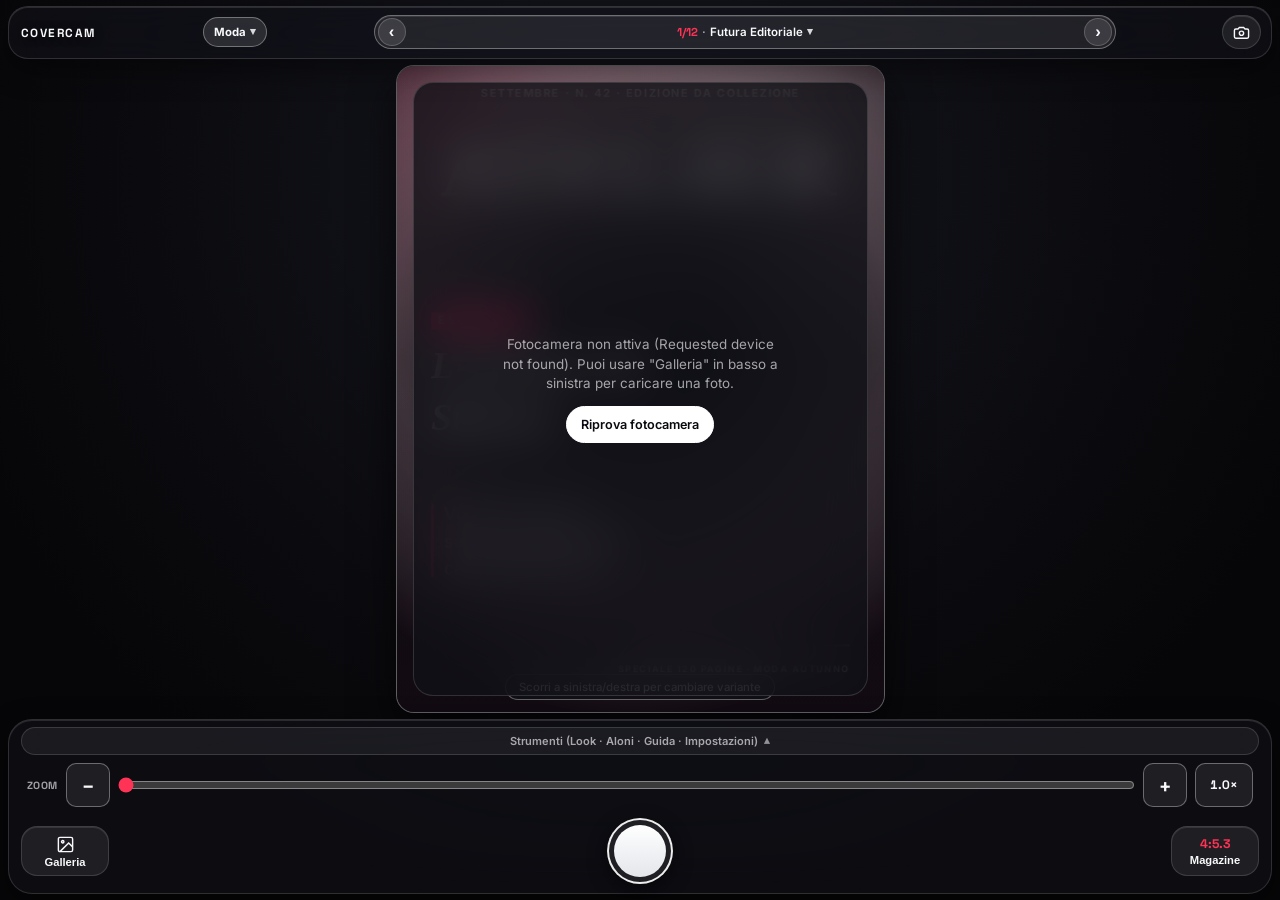
<file: index.html>
<!DOCTYPE html>
<html lang="it">
<head>
  <meta charset="UTF-8">
  <meta name="viewport" content="width=device-width, initial-scale=1.0, maximum-scale=1.0, user-scalable=no, viewport-fit=cover">
  <meta name="theme-color" content="#070709">
  <meta name="apple-mobile-web-app-capable" content="yes">
  <meta name="apple-mobile-web-app-status-bar-style" content="black-translucent">
  <title>CoverCam — Fotocamera Editoriale</title>
  <link rel="manifest" href="./manifest.json">
  <link rel="icon" type="image/svg+xml" href="./icons/icon.svg">
  <link rel="apple-touch-icon" href="./icons/icon-192.png">
  <link rel="preconnect" href="https://fonts.googleapis.com">
  <link rel="preconnect" href="https://fonts.gstatic.com" crossorigin>
  <link href="https://fonts.googleapis.com/css2?family=Anton&family=Archivo+Black&family=Barlow+Condensed:ital,wght@0,600;0,700;0,800;1,700&family=Bebas+Neue&family=Bodoni+Moda:ital,opsz,wght@0,6..96,700;0,6..96,900;1,6..96,700&family=Cinzel:wght@700;800&family=Cormorant+Garamond:ital,wght@0,400;0,600;0,700;1,400;1,600;1,700&family=DM+Sans:ital,wght@0,400;0,500;0,700;1,400&family=Inter:wght@400;500;600;700;800&family=Jost:ital,wght@0,400;0,500;0,600;0,700;0,800;0,900;1,500;1,700&family=Lato:ital,wght@0,400;0,700;0,900;1,400;1,700&family=League+Spartan:wght@600;700;800;900&family=Montserrat:wght@400;500;600;700;800;900&family=Newsreader:ital,opsz,wght@0,6..72,400;0,6..72,600;0,6..72,800;1,6..72,400;1,6..72,800&family=Oswald:wght@500;600;700&family=Playfair+Display:ital,wght@0,400;0,700;0,900;1,400;1,700;1,900&family=Plus+Jakarta+Sans:wght@500;600;700;800&family=Space+Grotesk:wght@500;600;700&family=Syne:wght@700;800&family=Work+Sans:wght@400;500;600;700;800&display=swap" rel="stylesheet">
  <link rel="stylesheet" href="./styles.css?v=32">
</head>
<body>
  <div class="app-shell">
    <header class="top-bar">
      <div class="top-row">
        <button type="button" id="appTitleBtn" class="brand-title" title="Tieni premuto per il pannello log">
          COVERCAM
        </button>

        <button type="button" id="btnToggleGenresBar" class="genre-collapse-pill" aria-expanded="false" aria-controls="genreTabs" title="Espandi/chiudi categorie rivista">
          <span id="currentGenrePillText">Moda</span>
          <span class="chevron-icon" id="genreChevron">▾</span>
        </button>

        <div class="preset-pill" id="presetBadge" aria-live="polite">
          <button type="button" id="btnPrevVariant" class="pill-step-btn" aria-label="Variante precedente">‹</button>
          <button type="button" id="btnToggleVariantList" class="preset-center-btn" aria-expanded="false" aria-controls="variantPickerRow" title="Tocca per scegliere direttamente una delle varianti">
            <span id="presetIndexLabel">1/12</span>
            <span class="dot-sep">·</span>
            <span id="presetNameLabel">Classico Centrale</span>
            <span class="chevron-icon" id="variantChevron">▾</span>
          </button>
          <button type="button" id="btnNextVariant" class="pill-step-btn" aria-label="Variante successiva">›</button>
        </div>

        <div class="top-actions">
          <button type="button" id="btnInstallPwa" class="icon-btn hidden" aria-label="Installa app sul telefono" title="Installa app">
            <span>Installa</span>
          </button>
          <button type="button" id="btnExitPhoto" class="icon-btn hidden" aria-label="Torna alla fotocamera live" title="Torna alla fotocamera">
            <svg viewBox="0 0 24 24" width="16" height="16" fill="none" stroke="currentColor" stroke-width="2">
              <path d="M15 18l-6-6 6-6"/>
            </svg>
            <span>Live</span>
          </button>
          <button type="button" id="btnFlipCamera" class="icon-btn" aria-label="Cambia fotocamera" title="Cambia fotocamera">
            <svg viewBox="0 0 24 24" width="17" height="17" fill="none" stroke="currentColor" stroke-width="2">
              <path d="M20 7h-3l-2-2H9L7 7H4a2 2 0 0 0-2 2v9a2 2 0 0 0 2 2h16a2 2 0 0 0 2-2V9a2 2 0 0 0-2-2Z"/>
              <path d="M15 13a3 3 0 1 1-6 0 3 3 0 0 1 6 0Z"/>
            </svg>
          </button>
        </div>
      </div>

      <nav class="genre-tabs hidden" id="genreTabs" aria-label="Generi copertina"></nav>
      <div class="variant-picker-row hidden" id="variantPickerRow" role="listbox" aria-label="Seleziona variante del genere corrente"></div>
    </header>

    <main class="viewport-area" id="viewportArea">
      <div class="stage-frame" id="stageFrame">
        <video id="cameraVideo" playsinline autoplay muted></video>
        <img id="importedPhoto" class="hidden" alt="Foto importata dalla galleria">
        <canvas id="overlayCanvas"></canvas>
        <canvas id="shutterFreezeCanvas" class="shutter-freeze hidden" aria-hidden="true"></canvas>
        <div id="shutterFlash" class="shutter-flash" aria-hidden="true"></div>
        <div id="captureFeedback" class="capture-feedback hidden" role="status" aria-live="polite" aria-atomic="true">
          <span class="capture-feedback-mark" aria-hidden="true">✓</span>
          <span class="capture-feedback-copy">
            <strong id="captureFeedbackTitle">Foto acquisita</strong>
            <span id="captureFeedbackDetail">Preparo i file...</span>
          </span>
          <span class="capture-feedback-spinner" aria-hidden="true"></span>
        </div>

        <div class="swipe-hint" id="swipeHint">Scorri a sinistra/destra per cambiare variante</div>
        <div class="light-floating-hud hidden" id="lightFloatingHud" role="region" aria-label="Controlli aloni di luce">
          <div class="hud-top-row">
            <span class="hud-title">Aloni (tocca o trascina sulla foto)</span>
            <button type="button" id="btnAddCenterHalo" class="chip-btn">+ Alone</button>
            <button type="button" id="btnClearLightsHud" class="chip-btn">Reset</button>
            <button type="button" id="btnCloseLightHud" class="icon-btn" aria-label="Chiudi HUD aloni">✕</button>
          </div>
          <div class="hud-sliders-row">
            <label class="hud-slider-label">
              <span>Intensità <b id="haloIntensityValue">48%</b></span>
              <input type="range" id="haloIntensitySlider" min="10" max="100" value="48" step="2">
            </label>
            <label class="hud-slider-label">
              <span>Raggio <b id="haloRadiusValue">34%</b></span>
              <input type="range" id="haloRadiusSlider" min="15" max="65" value="34" step="1">
            </label>
          </div>
          <label class="halo-color-control" for="haloColorInput">
            <span>Colore alone</span>
            <input type="color" id="haloColorInput" value="#f2c18d" aria-label="Scegli colore alone selezionato">
            <code id="haloColorValue">#F2C18D</code>
          </label>
        </div>
        <div class="camera-error hidden" id="cameraErrorBox">
          <p id="cameraErrorText">Accesso alla fotocamera non disponibile. Puoi comunque importare una foto dalla galleria.</p>
          <button type="button" id="btnRetryCamera" class="action-btn">Riprova fotocamera</button>
        </div>
      </div>
    </main>

    <footer class="bottom-bar">
      <div class="dock-collapse-row">
        <button type="button" id="btnToggleQuickDock" class="dock-toggle-handle" aria-expanded="false" aria-controls="quickDockContainer">
          <span>Strumenti (Look · Aloni · Guida · Impostazioni)</span>
          <span class="chevron-icon" id="dockChevron">▴</span>
        </button>
      </div>

      <div id="quickDockContainer" class="quick-dock hidden" role="toolbar" aria-label="Strumenti rapidi copertina">
        <button type="button" id="btnGenreLookToggle" class="dock-pill" aria-pressed="false" title="Pannello Look & Color Grading 60-30-10">
          <span class="dock-pill-label">
            <svg viewBox="0 0 24 24" width="14" height="14" fill="none" stroke="currentColor" stroke-width="2">
              <circle cx="13.5" cy="6.5" r="2.5"/>
              <circle cx="17.5" cy="10.5" r="2.5"/>
              <circle cx="8.5" cy="7.5" r="2.5"/>
              <circle cx="6.5" cy="12.5" r="2.5"/>
              <path d="M12 2C6.5 2 2 6.5 2 12s4.5 10 10 10c.93 0 1.5-.67 1.5-1.5 0-.39-.15-.74-.39-1.01-.23-.26-.38-.61-.38-1 0-.83.67-1.5 1.5-1.5H16c3.31 0 6-2.69 6-6 0-4.96-4.49-9-10-9Z"/>
            </svg>
            <span>Look</span>
          </span>
          <small id="dockLookBadge">Mult.</small>
        </button>

        <button type="button" id="btnQuickLightHud" class="dock-pill" aria-pressed="false" title="Apri overlay Aloni di Luce sulla foto">
          <span class="dock-pill-label">
            <svg viewBox="0 0 24 24" width="14" height="14" fill="none" stroke="currentColor" stroke-width="2">
              <circle cx="12" cy="12" r="5"/>
              <line x1="12" y1="1" x2="12" y2="3"/>
              <line x1="12" y1="21" x2="12" y2="23"/>
              <line x1="4.22" y1="4.22" x2="5.64" y2="5.64"/>
              <line x1="18.36" y1="18.36" x2="19.78" y2="19.78"/>
              <line x1="1" y1="12" x2="3" y2="12"/>
              <line x1="21" y1="12" x2="23" y2="12"/>
            </svg>
            <span>Aloni</span>
          </span>
          <small id="dockHaloBadge">OFF</small>
        </button>

        <button type="button" id="btnGuideCycle" class="dock-pill" aria-pressed="false" title="Cambia griglia di composizione">
          <span class="dock-pill-label">
            <svg viewBox="0 0 24 24" width="14" height="14" fill="none" stroke="currentColor" stroke-width="2">
              <rect x="3" y="3" width="18" height="18" rx="2"/>
              <line x1="9" y1="3" x2="9" y2="21"/>
              <line x1="15" y1="3" x2="15" y2="21"/>
              <line x1="3" y1="9" x2="21" y2="9"/>
              <line x1="3" y1="15" x2="21" y2="15"/>
            </svg>
            <span>Guida</span>
          </span>
          <small id="guideShortText">OFF</small>
        </button>

        <button type="button" id="btnSettingsToggle" class="dock-pill" aria-expanded="false" aria-controls="settingsDrawer" title="Apri tutte le impostazioni e scontorno">
          <span class="dock-pill-label">
            <svg viewBox="0 0 24 24" width="14" height="14" fill="none" stroke="currentColor" stroke-width="2">
              <line x1="4" y1="6" x2="20" y2="6"/>
              <line x1="4" y1="12" x2="20" y2="12"/>
              <line x1="4" y1="18" x2="20" y2="18"/>
              <circle cx="9" cy="6" r="2" fill="currentColor"/>
              <circle cx="15" cy="12" r="2" fill="currentColor"/>
              <circle cx="10" cy="18" r="2" fill="currentColor"/>
            </svg>
            <span>Impostazioni</span>
          </span>
          <small id="dockSettingsBadge">Auto</small>
        </button>
      </div>

      <div class="zoom-row" role="group" aria-label="Zoom digitale fotocamera e foto">
        <span class="zoom-caption">ZOOM</span>
        <button type="button" id="btnZoomOut" class="zoom-step" aria-label="Riduci zoom">−</button>
        <input type="range" id="zoomSlider" min="1" max="3" step="0.1" value="1" aria-label="Zoom digitale da uno a tre ingrandimenti">
        <button type="button" id="btnZoomIn" class="zoom-step" aria-label="Aumenta zoom">+</button>
        <button type="button" id="btnZoomReset" class="zoom-readout" aria-label="Ripristina zoom a uno">1.0×</button>
      </div>
      <div class="shutter-row">
        <div class="bottom-left">
          <input type="file" id="galleryInput" accept="image/*" class="sr-only">
          <button type="button" id="btnImportGallery" class="thumb-btn" aria-label="Importa foto da galleria">
            <svg viewBox="0 0 24 24" width="19" height="19" fill="none" stroke="currentColor" stroke-width="1.8">
              <rect x="3" y="3" width="18" height="18" rx="2"/>
              <circle cx="8.5" cy="8.5" r="1.5"/>
              <path d="M21 15l-5-5L5 21"/>
            </svg>
            <span>Galleria</span>
          </button>
        </div>

        <div class="bottom-center">
          <button type="button" id="btnShutter" class="shutter-btn" aria-label="Scatta foto">
            <span class="shutter-inner"></span>
          </button>
        </div>

        <div class="bottom-right">
          <button type="button" id="btnFormatCycle" class="thumb-btn" aria-label="Cambia formato">
            <span class="format-tag" id="formatRatioText">4:5.3</span>
            <span id="formatNameText">Magazine</span>
          </button>
        </div>
      </div>
    </footer>

    <section id="lookGradingPanel" class="grading-panel hidden" aria-label="Color Grading 60-30-10">
      <div class="sheet-handle-bar">
        <span class="sheet-pill-indicator"></span>
      </div>
      <div class="sheet-header-row">
        <strong>Look & Color Grading (60 · 30 · 10)</strong>
        <button type="button" id="btnCloseLookSheet" class="icon-btn" aria-label="Chiudi pannello Look">✕</button>
      </div>

      <details class="acc-section" id="editorialFocusSection">
        <summary class="acc-summary">
          <span>Focus editoriali · Testi</span>
          <span class="contrast-badge">EDIT</span>
        </summary>
        <div class="acc-body">
          <p class="editorial-hint">Modifica i testi della copertina. I suggerimenti non compaiono nella foto esportata.</p>
          <div class="setting-header"><label for="editorialLineGap">Interlinea editoriale</label><span id="editorialLineGapValue">100%</span></div>
          <input type="range" id="editorialLineGap" min="90" max="165" step="5" value="100">
          <div id="editorialFocusFields" class="editorial-fields"></div>
          <button type="button" id="btnResetEditorialFocus" class="secondary-btn">Ripristina testi del preset</button>
        </div>
      </details>

      <details class="acc-section" open>
        <summary class="acc-summary">
          <span>Triadi Cromatiche 60·30·10</span>
          <span class="contrast-badge">Mix & Palette</span>
        </summary>
        <div class="acc-body">
          <div class="grading-top">
            <button type="button" id="btnToggleGradingEnable" class="chip-btn active" aria-pressed="true">
              <span>60·30·10 ON</span>
            </button>
            <div class="grading-bar-preview" aria-hidden="true">
              <span id="bar60" class="bar-seg seg-60">60%</span>
              <span id="bar30" class="bar-seg seg-30">30%</span>
              <span id="bar10" class="bar-seg seg-10">10%</span>
            </div>
            <label class="grading-intensity">
              <span>Mix</span>
              <input type="range" id="gradingStrengthSlider" min="0" max="100" value="55" step="1">
            </label>
          </div>
          <div class="grading-presets" id="gradingPresetsRow" role="radiogroup" aria-label="Triadi cromatiche 60-30-10"></div>
          <div class="grading-pickers">
            <label class="color-slot">
              <span class="slot-pct">60% Base</span>
              <div class="slot-input-wrap">
                <input type="color" id="color60Input" value="#1A242D">
                <code id="color60Hex">#1A242D</code>
              </div>
            </label>
            <label class="color-slot">
              <span class="slot-pct">30% Toni Medi</span>
              <div class="slot-input-wrap">
                <input type="color" id="color30Input" value="#D8C3A5">
                <code id="color30Hex">#D8C3A5</code>
              </div>
            </label>
            <label class="color-slot">
              <span class="slot-pct">10% Accento</span>
              <div class="slot-input-wrap">
                <input type="color" id="color10Input" value="#E63946">
                <code id="color10Hex">#E63946</code>
              </div>
            </label>
          </div>
        </div>
      </details>

      <details class="acc-section">
        <summary class="acc-summary">
          <span>Metodo di Fusione (Grading & Luci)</span>
          <span id="blendModeStatusText" class="contrast-badge">Multiply</span>
        </summary>
        <div class="acc-body">
          <div class="color-row" id="blendModeBar" role="radiogroup" aria-label="Metodo di fusione per luci e grading"></div>
        </div>
      </details>

      <details class="acc-section">
        <summary class="acc-summary">
          <span>Contrasto & Punto Bianco/Nero</span>
          <span id="contrastToneValue" class="contrast-badge">100%</span>
        </summary>
        <div class="acc-body">
          <div class="tone-sliders">
            <label class="tone-control">
              <div class="setting-header">
                <span>Contrasto B/N</span>
              </div>
              <input type="range" id="contrastToneSlider" min="70" max="180" value="100" step="2">
            </label>
            <label class="tone-control">
              <div class="setting-header">
                <span>Punto Bianco / Nero</span>
                <span id="brightnessToneValue">100%</span>
              </div>
              <input type="range" id="brightnessToneSlider" min="70" max="140" value="100" step="2">
            </label>
          </div>
        </div>
      </details>
    </section>

    <section id="settingsDrawer" class="settings-drawer hidden" aria-label="Pannello impostazioni">
      <div class="sheet-handle-bar">
        <span class="sheet-pill-indicator"></span>
      </div>
      <div class="sheet-header-row">
        <strong>Impostazioni (clicca una voce per espandere)</strong>
        <button type="button" id="btnCloseSettingsSheet" class="icon-btn" aria-label="Chiudi impostazioni">✕</button>
      </div>

      <details class="acc-section" open>
        <summary class="acc-summary">
          <span>Griglia Tipografica & Guide</span>
          <span id="guideStatusText" class="contrast-badge">Nessuna</span>
        </summary>
        <div class="acc-body">
          <div class="color-row" id="guideBar" role="radiogroup" aria-label="Guide di composizione fotografica"></div>
        </div>
      </details>

      <details class="acc-section">
        <summary class="acc-summary">
          <span>Colore Testo & Contrasto WCAG</span>
          <span id="contrastStatus" class="contrast-badge">AUTO · --:1</span>
        </summary>
        <div class="acc-body">
          <div class="color-row">
            <button type="button" id="btnAutoColor" class="chip-btn active">
              <span class="swatch-dot" id="autoSwatchDot"></span>
              <span>Auto Scena</span>
            </button>
            <div class="palette-swatches" id="paletteContainer" role="radiogroup" aria-label="Palette colori manuale"></div>
          </div>
          <div class="setting-header" style="margin-top:6px">
            <label for="opacitySlider">Opacità layout</label>
            <span id="opacityValue">100%</span>
          </div>
          <input type="range" id="opacitySlider" min="15" max="100" value="100" step="1">
        </div>
      </details>

      <details class="acc-section">
        <summary class="acc-summary">
          <span>Scontorno Volto su Testata</span>
          <strong id="faceCutoutStatusText" class="contrast-badge">OFF</strong>
        </summary>
        <div class="acc-body">
          <div class="setting-header">
            <span>Attiva maschera (trascina o pizzica sul volto)</span>
            <button type="button" id="btnFaceCutoutToggle" class="chip-btn" aria-pressed="false">
              <span>Attiva / Disattiva</span>
            </button>
          </div>
          <div class="tone-sliders">
            <label class="tone-control">
              <div class="setting-header">
                <span>Grandezza zona</span>
                <span id="faceSizeValue">24%</span>
              </div>
              <input type="range" id="faceSizeSlider" min="10" max="50" value="24" step="1">
            </label>
            <label class="tone-control">
              <div class="setting-header">
                <span>Sfumatura bordo</span>
                <span id="faceFeatherValue">72%</span>
              </div>
              <input type="range" id="faceFeatherSlider" min="20" max="95" value="72" step="1">
            </label>
          </div>
        </div>
      </details>

      <details class="acc-section">
        <summary class="acc-summary">
          <span>Aloni di Luce & Blend Mode</span>
          <span id="lightSpotCountText" class="contrast-badge">0 punti</span>
        </summary>
        <div class="acc-body">
          <div class="color-row" id="lightBlendDrawerBar" role="radiogroup" aria-label="Metodo fusione aloni"></div>
          <div class="tone-sliders">
            <label class="tone-control">
              <div class="setting-header">
                <span>Intensità alone</span>
                <span id="drawerHaloIntensityValue">48%</span>
              </div>
              <input type="range" id="drawerHaloIntensitySlider" min="10" max="100" value="48" step="2">
            </label>
            <label class="tone-control">
              <div class="setting-header">
                <span>Raggio alone</span>
                <span id="drawerHaloRadiusValue">34%</span>
              </div>
              <input type="range" id="drawerHaloRadiusSlider" min="15" max="65" value="34" step="1">
            </label>
          </div>
          <label class="halo-color-control halo-color-drawer" for="drawerHaloColorInput">
            <span>Colore alone selezionato</span>
            <input type="color" id="drawerHaloColorInput" value="#f2c18d" aria-label="Colore alone, impostazioni">
            <code id="drawerHaloColorValue">#F2C18D</code>
          </label>
          <div class="setting-toggles">
            <button type="button" id="btnLightModeToggle" class="toggle-pill" aria-pressed="false">
              <span>Overlay Aloni sulla foto</span>
              <strong id="lightModeStatusText">OFF</strong>
            </button>
            <button type="button" id="btnClearLights" class="toggle-pill">
              <span>Rimuovi aloni</span>
              <strong>RESET</strong>
            </button>
          </div>
        </div>
      </details>

      <details class="acc-section">
        <summary class="acc-summary">
          <span>Filtro Fotografico, Livella & Safe Zone</span>
          <span id="filterStatusText" class="contrast-badge">Naturale</span>
        </summary>
        <div class="acc-body">
          <div class="color-row" id="filterBar" role="radiogroup" aria-label="Filtri fotografici"></div>
          <div class="setting-toggles" style="margin-top:6px">
            <button type="button" id="btnHorizonToggle" class="toggle-pill" aria-pressed="false">
              <span>Livella orizzonte</span>
              <strong id="horizonStatusText">OFF</strong>
            </button>
            <button type="button" id="btnSafeZoneToggle" class="toggle-pill" aria-pressed="false">
              <span>Zone sicure Story</span>
              <strong id="safeZoneStatusText">OFF</strong>
            </button>
          </div>
        </div>
      </details>
    </section>
  </div>

  <dialog id="exportDialog" closedby="any" aria-labelledby="exportDialogTitle">
    <div class="dialog-inner">
      <header class="dialog-header">
        <div>
          <h2 id="exportDialogTitle">Scatto completato</h2>
          <p id="exportMetaText" class="dialog-subtitle">-- × -- px · 2 file pronti</p>
        </div>
        <form method="dialog">
          <button type="submit" class="icon-btn" aria-label="Chiudi finestra" autofocus>✕</button>
        </form>
      </header>

      <div class="preview-pair">
        <figure class="preview-card">
          <img id="previewCoverImg" alt="Anteprima foto con copertina">
          <figcaption id="captionCoverName">covercam_cover.jpg</figcaption>
          <button type="button" id="btnDownloadCover" class="secondary-btn">Scarica Cover</button>
        </figure>
        <figure class="preview-card">
          <img id="previewCleanImg" alt="Anteprima foto pulita senza scritte">
          <figcaption id="captionCleanName">covercam_clean.jpg</figcaption>
          <button type="button" id="btnDownloadClean" class="secondary-btn">Scarica Clean</button>
        </figure>
      </div>

      <div class="dialog-footer">
        <button type="button" id="btnDownloadBoth" class="primary-btn">Scarica entrambi (2 JPG)</button>
        <button type="button" id="btnShareBoth" class="action-btn">Condividi</button>
      </div>
    </div>
  </dialog>

  <dialog id="debugDialog" closedby="any" aria-labelledby="debugDialogTitle">
    <div class="dialog-inner debug-inner">
      <header class="dialog-header">
        <div>
          <h2 id="debugDialogTitle">Registro Diagnostico (Log)</h2>
          <p id="debugCountText" class="dialog-subtitle">Ultimi 500 eventi in memoria e localStorage</p>
        </div>
        <form method="dialog">
          <button type="submit" class="icon-btn" aria-label="Chiudi log" autofocus>✕</button>
        </form>
      </header>

      <pre id="debugLogOutput" class="debug-log-view" tabindex="0"></pre>

      <div class="dialog-footer">
        <button type="button" id="btnHardResetCache" class="primary-btn">Aggiorna App & Svuota Cache</button>
        <button type="button" id="btnCopyLogs" class="action-btn">Copia log</button>
        <button type="button" id="btnClearLogs" class="secondary-btn">Svuota log</button>
      </div>
    </div>
  </dialog>

  <script type="module" src="./js/app.js?v=33"></script>
</body>
</html>
</file>
<file: styles.css>
@font-face {
  font-family: "Futura";
  src: local("Futura"), local("Futura-Medium"), local("Futura Medium"), local("Futura PT"), local("Avenir Next"), local("Jost");
  font-weight: 400 700;
}

@font-face {
  font-family: "Futura";
  src: local("Futura-Bold"), local("Futura Bold"), local("Futura Condensed ExtraBold"), local("Jost");
  font-weight: 800 900;
}

:root {
  color-scheme: dark;
  --bg-base: #070709;
  --glass-bg: rgba(18, 19, 25, 0.56);
  --glass-bg-strong: rgba(16, 17, 23, 0.78);
  --glass-chip: rgba(255, 255, 255, 0.08);
  --glass-chip-active: rgba(255, 255, 255, 0.2);
  --glass-border: rgba(255, 255, 255, 0.14);
  --glass-border-bright: rgba(255, 255, 255, 0.34);
  --glass-blur: blur(22px) saturate(175%);
  --text-primary: #f8f9fa;
  --text-muted: rgba(248, 249, 250, 0.64);
  --brand-color: #ff3355;
  --level-green: #34d399;
  --font-ui: "Inter", -apple-system, BlinkMacSystemFont, sans-serif;
  --font-mono: "Space Grotesk", monospace;
  --font-futura: "Futura", "Jost", "League Spartan", sans-serif;
}

*,
*::before,
*::after {
  box-sizing: border-box;
  margin: 0;
  padding: 0;
}

html,
body {
  width: 100%;
  height: 100%;
  background: radial-gradient(circle at 50% 20%, #15161e 0%, #060608 75%);
  color: var(--text-primary);
  font-family: var(--font-ui);
  accent-color: var(--brand-color);
  -webkit-font-smoothing: antialiased;
  user-select: none;
  -webkit-user-select: none;
  overflow: hidden;
  touch-action: manipulation;
}

.sr-only {
  position: absolute !important;
  clip-path: inset(50%) !important;
  overflow: hidden !important;
  width: 1px !important;
  height: 1px !important;
  margin: -1px !important;
  padding: 0 !important;
  border: 0 !important;
  white-space: nowrap !important;
}

.hidden {
  display: none !important;
}

.app-shell {
  position: relative;
  display: flex;
  flex-direction: column;
  width: 100%;
  height: 100dvh;
  padding-top: env(safe-area-inset-top, 0px);
  padding-bottom: env(safe-area-inset-bottom, 0px);
}

.top-bar {
  position: relative;
  z-index: 30;
  margin: 6px 8px 0;
  padding: 7px 10px 8px;
  background: var(--glass-bg);
  backdrop-filter: var(--glass-blur);
  -webkit-backdrop-filter: var(--glass-blur);
  border: 1px solid var(--glass-border);
  border-radius: 20px;
  box-shadow: 0 10px 30px rgba(0, 0, 0, 0.42), inset 0 1px 0 rgba(255, 255, 255, 0.12);
}

.top-row {
  display: flex;
  align-items: center;
  justify-content: space-between;
  gap: 6px;
  min-height: 36px;
}

.brand-title {
  background: none;
  border: none;
  color: var(--text-primary);
  font-family: var(--font-mono);
  font-weight: 700;
  font-size: 0.74rem;
  letter-spacing: 0.12em;
  padding: 6px 2px;
  cursor: pointer;
  flex-shrink: 0;
  text-shadow: 0 1px 8px rgba(0, 0, 0, 0.5);
}

.genre-collapse-pill {
  display: inline-flex;
  align-items: center;
  gap: 4px;
  height: 30px;
  padding: 0 10px;
  background: rgba(255, 255, 255, 0.12);
  border: 1px solid var(--glass-border-bright);
  border-radius: 999px;
  color: var(--text-primary);
  font-family: var(--font-ui);
  font-size: 0.71rem;
  font-weight: 700;
  cursor: pointer;
  flex-shrink: 0;
  white-space: nowrap;
}

.genre-collapse-pill[aria-expanded="true"] {
  background: rgba(255, 255, 255, 0.92);
  color: #090a0f;
  border-color: #ffffff;
}

.chevron-icon {
  font-size: 0.7rem;
  opacity: 0.85;
  line-height: 1;
}

.preset-pill {
  display: inline-flex;
  align-items: center;
  justify-content: space-between;
  gap: 2px;
  background: var(--glass-chip);
  border: 1px solid var(--glass-border-bright);
  border-radius: 999px;
  padding: 2px 3px;
  font-size: 0.72rem;
  color: var(--text-primary);
  min-width: 0;
  flex: 1;
  max-width: 58vw;
  white-space: nowrap;
  overflow: hidden;
  box-shadow: inset 0 1px 0 rgba(255, 255, 255, 0.1);
}

.preset-center-btn {
  display: inline-flex;
  align-items: center;
  justify-content: center;
  gap: 4px;
  background: none;
  border: none;
  color: var(--text-primary);
  font-family: var(--font-ui);
  font-size: 0.72rem;
  font-weight: 600;
  padding: 4px 6px;
  min-width: 0;
  flex: 1;
  cursor: pointer;
  overflow: hidden;
}

#presetNameLabel {
  overflow: hidden;
  text-overflow: ellipsis;
  white-space: nowrap;
}

.pill-step-btn {
  background: rgba(255, 255, 255, 0.12);
  border: 1px solid rgba(255, 255, 255, 0.18);
  color: var(--text-primary);
  width: 28px;
  height: 28px;
  border-radius: 50%;
  display: inline-flex;
  align-items: center;
  justify-content: center;
  font-size: 1.05rem;
  font-weight: 700;
  line-height: 1;
  cursor: pointer;
  flex-shrink: 0;
}

.pill-step-btn:active {
  background: rgba(255, 255, 255, 0.32);
  transform: scale(0.92);
}

.variant-picker-row {
  display: flex;
  align-items: center;
  gap: 6px;
  margin-top: 7px;
  overflow-x: auto;
  scrollbar-width: none;
  padding-bottom: 2px;
}

.variant-picker-row::-webkit-scrollbar {
  display: none;
}

.variant-chip {
  display: inline-flex;
  align-items: center;
  gap: 5px;
  background: rgba(255, 255, 255, 0.06);
  border: 1px solid var(--glass-border);
  border-radius: 999px;
  color: var(--text-muted);
  font-family: var(--font-ui);
  font-size: 0.72rem;
  font-weight: 600;
  padding: 6px 12px;
  cursor: pointer;
  white-space: nowrap;
  flex-shrink: 0;
}

.variant-chip b {
  font-family: var(--font-mono);
  font-size: 0.68rem;
  color: var(--brand-color);
}

.variant-chip.active {
  background: rgba(255, 255, 255, 0.94);
  color: #090a0f;
  border-color: #ffffff;
}

#presetIndexLabel {
  font-family: var(--font-mono);
  font-weight: 700;
  color: var(--brand-color);
}

.dot-sep {
  color: var(--text-muted);
}

.top-actions {
  display: flex;
  align-items: center;
  gap: 5px;
}

.icon-btn {
  display: inline-flex;
  align-items: center;
  justify-content: center;
  gap: 4px;
  min-width: 34px;
  height: 34px;
  padding: 0 10px;
  background: var(--glass-chip);
  border: 1px solid var(--glass-border);
  border-radius: 999px;
  color: var(--text-primary);
  font-size: 0.74rem;
  font-weight: 600;
  cursor: pointer;
  transition: background 0.18s ease, border-color 0.18s ease, transform 0.12s ease;
  box-shadow: inset 0 1px 0 rgba(255, 255, 255, 0.1);
}

.icon-btn:active {
  transform: scale(0.95);
}

.icon-btn[aria-expanded="true"],
.icon-btn[aria-pressed="true"] {
  border-color: rgba(255, 51, 85, 0.75);
  background: rgba(255, 51, 85, 0.24);
  color: #ffffff;
  box-shadow: 0 0 14px rgba(255, 51, 85, 0.28), inset 0 1px 0 rgba(255, 255, 255, 0.22);
}

.genre-tabs {
  display: flex;
  align-items: center;
  gap: 6px;
  margin-top: 7px;
  overflow-x: auto;
  scrollbar-width: none;
  padding-bottom: 1px;
}

.genre-tabs::-webkit-scrollbar {
  display: none;
}

.genre-tab {
  background: rgba(255, 255, 255, 0.05);
  border: 1px solid rgba(255, 255, 255, 0.1);
  border-radius: 999px;
  color: var(--text-muted);
  font-family: var(--font-ui);
  font-size: 0.73rem;
  font-weight: 600;
  padding: 6px 13px;
  text-align: center;
  cursor: pointer;
  white-space: nowrap;
  flex-shrink: 0;
  transition: all 0.18s ease;
}

.genre-tab.active {
  background: rgba(255, 255, 255, 0.92);
  color: #090a0f;
  border-color: #ffffff;
  box-shadow: 0 4px 14px rgba(255, 255, 255, 0.18);
}

.grading-panel,
.settings-drawer {
  position: fixed;
  left: 8px;
  right: 8px;
  bottom: calc(8px + env(safe-area-inset-bottom, 0px));
  top: auto;
  z-index: 60;
  background: var(--glass-bg-strong);
  backdrop-filter: blur(28px) saturate(190%);
  -webkit-backdrop-filter: blur(28px) saturate(190%);
  border: 1px solid var(--glass-border-bright);
  border-radius: 24px;
  padding: 10px 15px 16px;
  display: flex;
  flex-direction: column;
  gap: 11px;
  max-height: 76dvh;
  overflow-y: auto;
  box-shadow: 0 20px 50px rgba(0, 0, 0, 0.65), inset 0 1px 0 rgba(255, 255, 255, 0.2);
}

.sheet-handle-bar {
  display: flex;
  justify-content: center;
  padding: 2px 0 2px;
}

.sheet-pill-indicator {
  width: 40px;
  height: 4px;
  border-radius: 999px;
  background-color: rgba(255, 255, 255, 0.28);
}

.sheet-header-row {
  display: flex;
  align-items: center;
  justify-content: space-between;
  font-size: 0.82rem;
  color: var(--text-primary);
  padding-bottom: 6px;
  border-bottom: 1px solid var(--glass-border);
}

.grading-top {
  display: flex;
  align-items: center;
  justify-content: space-between;
  gap: 8px;
}

.grading-title {
  font-family: var(--font-mono);
  font-size: 0.68rem;
  font-weight: 700;
  letter-spacing: 0.08em;
  color: var(--text-muted);
  white-space: nowrap;
}

.grading-bar-preview {
  flex: 1;
  display: flex;
  height: 18px;
  border-radius: 999px;
  overflow: hidden;
  border: 1px solid var(--glass-border-bright);
  font-family: var(--font-mono);
  font-size: 0.6rem;
  font-weight: 700;
}

.bar-seg {
  display: flex;
  align-items: center;
  justify-content: center;
  overflow: hidden;
}

.seg-60 {
  width: 60%;
  background-color: #1A242D;
  color: #ffffff;
}

.seg-30 {
  width: 30%;
  background-color: #D8C3A5;
  color: #0d0d0d;
}

.seg-10 {
  width: 10%;
  background-color: #E63946;
  color: #ffffff;
  font-size: 0;
}

.grading-intensity {
  display: inline-flex;
  align-items: center;
  gap: 5px;
  font-size: 0.68rem;
  color: var(--text-muted);
  width: 90px;
}

.grading-intensity input[type="range"] {
  height: 18px;
}

.grading-presets {
  display: flex;
  align-items: center;
  gap: 6px;
  overflow-x: auto;
  scrollbar-width: none;
}

.grading-presets::-webkit-scrollbar {
  display: none;
}

.triad-chip {
  display: inline-flex;
  align-items: center;
  gap: 6px;
  background: var(--glass-chip);
  border: 1px solid var(--glass-border);
  border-radius: 999px;
  padding: 5px 11px;
  color: var(--text-primary);
  font-size: 0.71rem;
  font-weight: 600;
  cursor: pointer;
  white-space: nowrap;
  flex-shrink: 0;
}

.triad-chip.active {
  border-color: var(--glass-border-bright);
  background: var(--glass-chip-active);
  box-shadow: 0 2px 10px rgba(0, 0, 0, 0.3);
}

.triad-dots {
  display: inline-flex;
  width: 24px;
  height: 10px;
  border-radius: 999px;
  overflow: hidden;
  border: 1px solid rgba(255, 255, 255, 0.35);
}

.triad-dots i {
  display: block;
  height: 100%;
}

.grading-pickers {
  display: grid;
  grid-template-columns: repeat(3, 1fr);
  gap: 6px;
}

.tone-sliders {
  display: grid;
  grid-template-columns: 1fr 1fr;
  gap: 10px;
  padding-top: 6px;
  border-top: 1px solid var(--glass-border);
}

.tone-control {
  display: flex;
  flex-direction: column;
  gap: 3px;
}

.color-slot {
  display: flex;
  flex-direction: column;
  gap: 4px;
  background: var(--glass-chip);
  border: 1px solid var(--glass-border);
  border-radius: 12px;
  padding: 6px 8px;
  cursor: pointer;
}

.slot-pct {
  font-size: 0.64rem;
  color: var(--text-muted);
  font-weight: 600;
}

.slot-input-wrap {
  display: flex;
  align-items: center;
  gap: 6px;
}

.slot-input-wrap input[type="color"] {
  -webkit-appearance: none;
  appearance: none;
  width: 22px;
  height: 20px;
  border: 1px solid var(--glass-border-bright);
  border-radius: 6px;
  background: none;
  padding: 0;
  cursor: pointer;
}

.slot-input-wrap input[type="color"]::-webkit-color-swatch-wrapper {
  padding: 0;
}

.slot-input-wrap input[type="color"]::-webkit-color-swatch {
  border: none;
  border-radius: 4px;
}

.slot-input-wrap code {
  font-family: var(--font-mono);
  font-size: 0.68rem;
  color: var(--text-primary);
}

.acc-section {
  background: rgba(255, 255, 255, 0.04);
  border: 1px solid var(--glass-border);
  border-radius: 16px;
  overflow: hidden;
}

.acc-section[open] {
  border-color: var(--glass-border-bright);
  background: rgba(255, 255, 255, 0.07);
}

.acc-summary {
  list-style: none;
  display: flex;
  align-items: center;
  justify-content: space-between;
  gap: 8px;
  padding: 10px 12px;
  font-size: 0.76rem;
  font-weight: 600;
  color: var(--text-primary);
  cursor: pointer;
}

.acc-summary::-webkit-details-marker {
  display: none;
}

.acc-summary::after {
  content: "▾";
  font-size: 0.75rem;
  color: var(--text-muted);
  transition: transform 0.18s ease;
}

.acc-section[open] .acc-summary::after {
  transform: rotate(180deg);
}

.acc-body {
  display: flex;
  flex-direction: column;
  gap: 8px;
  padding: 0 12px 12px;
  border-top: 1px solid rgba(255, 255, 255, 0.08);
  padding-top: 10px;
}

.setting-group {
  display: flex;
  flex-direction: column;
  gap: 6px;
}

.setting-header {
  display: flex;
  justify-content: space-between;
  align-items: center;
  font-size: 0.74rem;
  color: var(--text-muted);
}

.contrast-badge {
  font-family: var(--font-mono);
  font-size: 0.7rem;
  color: var(--text-primary);
  background: var(--glass-chip);
  border: 1px solid var(--glass-border);
  padding: 2px 8px;
  border-radius: 999px;
}

input[type="range"] {
  width: 100%;
  height: 24px;
  cursor: pointer;
}

.color-row {
  display: flex;
  align-items: center;
  gap: 7px;
  overflow-x: auto;
  scrollbar-width: none;
  padding-bottom: 2px;
}

.color-row::-webkit-scrollbar {
  display: none;
}

.chip-btn {
  display: inline-flex;
  align-items: center;
  gap: 6px;
  background: var(--glass-chip);
  border: 1px solid var(--glass-border);
  border-radius: 999px;
  color: var(--text-primary);
  font-size: 0.73rem;
  font-weight: 600;
  padding: 6px 12px;
  cursor: pointer;
  flex-shrink: 0;
  transition: all 0.15s ease;
}

.chip-btn.active {
  border-color: #ffffff;
  background: rgba(255, 255, 255, 0.92);
  color: #090a0f;
}

.swatch-dot {
  width: 12px;
  height: 12px;
  border-radius: 50%;
  background-color: #ffffff;
  border: 1px solid rgba(0, 0, 0, 0.25);
}

.palette-swatches {
  display: flex;
  align-items: center;
  gap: 6px;
}

.swatch-btn {
  width: 28px;
  height: 28px;
  border-radius: 50%;
  border: 2px solid var(--glass-border);
  cursor: pointer;
  flex-shrink: 0;
  transition: transform 0.15s ease, border-color 0.15s ease;
}

.swatch-btn.active {
  border-color: #ffffff;
  transform: scale(1.12);
}

.setting-toggles {
  display: grid;
  grid-template-columns: 1fr 1fr;
  gap: 8px;
}

.toggle-pill {
  display: flex;
  align-items: center;
  justify-content: space-between;
  background: var(--glass-chip);
  border: 1px solid var(--glass-border);
  border-radius: 14px;
  color: var(--text-primary);
  font-size: 0.73rem;
  padding: 9px 11px;
  cursor: pointer;
}

.toggle-pill[aria-pressed="true"] {
  border-color: var(--glass-border-bright);
  background: var(--glass-chip-active);
}

.toggle-pill strong {
  font-family: var(--font-mono);
  font-size: 0.72rem;
  color: var(--text-muted);
}

.toggle-pill[aria-pressed="true"] strong {
  color: var(--level-green);
}

.viewport-area {
  flex: 1;
  position: relative;
  display: flex;
  align-items: center;
  justify-content: center;
  overflow: hidden;
  padding: 6px 8px;
}

.stage-frame {
  position: relative;
  width: 100%;
  height: 100%;
  max-width: 100%;
  max-height: 100%;
  background-color: #0d0e12;
  border: 1px solid var(--glass-border-bright);
  border-radius: 18px;
  box-shadow: 0 18px 44px rgba(0, 0, 0, 0.65);
  overflow: hidden;
  display: flex;
  align-items: center;
  justify-content: center;
  touch-action: pan-y;
}

#cameraVideo,
#importedPhoto {
  position: absolute;
  inset: 0;
  width: 100%;
  height: 100%;
  object-fit: cover;
}

#overlayCanvas {
  position: absolute;
  inset: 0;
  width: 100%;
  height: 100%;
  pointer-events: none;
}

.swipe-hint {
  position: absolute;
  bottom: 12px;
  left: 50%;
  transform: translateX(-50%);
  background: var(--glass-bg-strong);
  backdrop-filter: var(--glass-blur);
  -webkit-backdrop-filter: var(--glass-blur);
  border: 1px solid var(--glass-border-bright);
  color: var(--text-primary);
  font-size: 0.71rem;
  font-weight: 500;
  padding: 5px 13px;
  border-radius: 999px;
  pointer-events: none;
  white-space: nowrap;
  transition: opacity 0.4s ease;
}

.swipe-hint.fade-out {
  opacity: 0;
}

.light-floating-hud {
  position: absolute;
  left: 8px;
  right: 8px;
  bottom: 8px;
  background: rgba(18, 18, 26, 0.82);
  backdrop-filter: blur(20px) saturate(180%);
  -webkit-backdrop-filter: blur(20px) saturate(180%);
  border: 1px solid var(--glass-border-bright);
  border-radius: 18px;
  padding: 10px 12px;
  display: flex;
  flex-direction: column;
  gap: 8px;
  z-index: 15;
  box-shadow: 0 10px 30px rgba(0, 0, 0, 0.55), inset 0 1px 0 rgba(255, 255, 255, 0.2);
  animation: hudSlideUp 0.18s cubic-bezier(0.16, 1, 0.3, 1);
}

@keyframes hudSlideUp {
  from {
    transform: translateY(12px);
    opacity: 0;
  }
  to {
    transform: translateY(0);
    opacity: 1;
  }
}

.hud-top-row {
  display: flex;
  align-items: center;
  gap: 8px;
}

.hud-title {
  flex: 1;
  font-family: var(--font-ui);
  font-size: 0.72rem;
  font-weight: 700;
  color: var(--text-primary);
  white-space: nowrap;
  overflow: hidden;
  text-overflow: ellipsis;
}

.hud-sliders-row {
  display: grid;
  grid-template-columns: 1fr 1fr;
  gap: 10px;
}

.hud-slider-label {
  display: flex;
  flex-direction: column;
  gap: 4px;
}

.hud-slider-label span {
  display: flex;
  justify-content: space-between;
  font-size: 0.68rem;
  color: var(--text-muted);
}

.hud-slider-label span b {
  font-family: var(--font-mono);
  color: var(--text-primary);
}

.camera-error {
  position: absolute;
  inset: 16px;
  background: var(--glass-bg-strong);
  backdrop-filter: var(--glass-blur);
  -webkit-backdrop-filter: var(--glass-blur);
  border: 1px solid var(--glass-border);
  border-radius: 20px;
  padding: 22px;
  display: flex;
  flex-direction: column;
  align-items: center;
  justify-content: center;
  text-align: center;
  gap: 12px;
  z-index: 10;
}

.camera-error p {
  font-size: 0.84rem;
  color: var(--text-muted);
  max-width: 280px;
  line-height: 1.45;
}

.bottom-bar {
  display: flex;
  flex-direction: column;
  gap: 7px;
  margin: 0 8px 6px;
  padding: 7px 12px 9px;
  background: var(--glass-bg);
  backdrop-filter: var(--glass-blur);
  -webkit-backdrop-filter: var(--glass-blur);
  border: 1px solid var(--glass-border);
  border-radius: 24px;
  box-shadow: 0 10px 30px rgba(0, 0, 0, 0.45), inset 0 1px 0 rgba(255, 255, 255, 0.12);
  z-index: 20;
}

.dock-collapse-row {
  display: flex;
  justify-content: center;
  width: 100%;
}

.dock-toggle-handle {
  display: inline-flex;
  align-items: center;
  justify-content: center;
  gap: 6px;
  width: 100%;
  height: 28px;
  padding: 0 12px;
  background: rgba(255, 255, 255, 0.06);
  border: 1px solid var(--glass-border);
  border-radius: 999px;
  color: var(--text-muted);
  font-family: var(--font-ui);
  font-size: 0.69rem;
  font-weight: 600;
  cursor: pointer;
  transition: all 0.16s ease;
}

.dock-toggle-handle[aria-expanded="true"] {
  background: rgba(255, 255, 255, 0.14);
  color: var(--text-primary);
  border-color: var(--glass-border-bright);
}

.quick-dock {
  display: grid;
  grid-template-columns: repeat(4, minmax(0, 1fr));
  gap: 6px;
  width: 100%;
}

.dock-pill {
  display: flex;
  flex-direction: column;
  align-items: center;
  justify-content: center;
  gap: 3px;
  width: 100%;
  min-height: 46px;
  padding: 5px 6px;
  background: var(--glass-chip);
  border: 1px solid var(--glass-border);
  border-radius: 16px;
  color: var(--text-primary);
  font-family: var(--font-ui);
  font-size: 0.72rem;
  font-weight: 600;
  cursor: pointer;
  white-space: nowrap;
  transition: all 0.16s ease;
  box-shadow: inset 0 1px 0 rgba(255, 255, 255, 0.1);
}

.dock-pill-label {
  display: inline-flex;
  align-items: center;
  justify-content: center;
  gap: 5px;
  line-height: 1.1;
}

.dock-pill svg {
  flex-shrink: 0;
  opacity: 0.92;
}

.dock-pill small {
  font-family: var(--font-mono);
  font-size: 0.62rem;
  font-weight: 700;
  color: var(--text-muted);
  background: rgba(255, 255, 255, 0.08);
  padding: 1px 7px;
  border-radius: 999px;
  line-height: 1.2;
}

.dock-pill[aria-expanded="true"],
.dock-pill[aria-pressed="true"] {
  border-color: rgba(255, 51, 85, 0.8);
  background: rgba(255, 51, 85, 0.22);
  color: #ffffff;
  box-shadow: 0 0 14px rgba(255, 51, 85, 0.25), inset 0 1px 0 rgba(255, 255, 255, 0.22);
}

.dock-pill[aria-expanded="true"] small,
.dock-pill[aria-pressed="true"] small {
  color: #ffffff;
  background: rgba(255, 51, 85, 0.45);
}

.shutter-row {
  display: grid;
  grid-template-columns: 1fr auto 1fr;
  align-items: center;
  width: 100%;
}

.bottom-left {
  display: flex;
  align-items: center;
  justify-content: flex-start;
}

.bottom-center {
  display: flex;
  align-items: center;
  justify-content: center;
}

.bottom-right {
  display: flex;
  align-items: center;
  justify-content: flex-end;
}

.thumb-btn {
  display: flex;
  flex-direction: column;
  align-items: center;
  justify-content: center;
  gap: 2px;
  width: 88px;
  height: 50px;
  padding: 4px 8px;
  background: var(--glass-chip);
  border: 1px solid var(--glass-border);
  border-radius: 16px;
  color: var(--text-primary);
  font-size: 0.7rem;
  font-weight: 600;
  cursor: pointer;
  transition: transform 0.12s ease, background 0.18s ease;
  box-shadow: inset 0 1px 0 rgba(255, 255, 255, 0.1);
}

.thumb-btn:active {
  transform: scale(0.95);
  background: var(--glass-chip-active);
}

.format-tag {
  font-family: var(--font-mono);
  font-size: 0.78rem;
  font-weight: 700;
  color: var(--brand-color);
}

.shutter-btn {
  width: 66px;
  height: 66px;
  border-radius: 50%;
  background: rgba(255, 255, 255, 0.08);
  border: 2.5px solid rgba(255, 255, 255, 0.92);
  padding: 5px;
  cursor: pointer;
  display: flex;
  align-items: center;
  justify-content: center;
  box-shadow: 0 6px 20px rgba(0, 0, 0, 0.45);
}

.shutter-inner {
  width: 100%;
  height: 100%;
  border-radius: 50%;
  background: linear-gradient(180deg, #ffffff 0%, #e4e6eb 100%);
  transition: transform 0.12s ease, background 0.12s ease;
}

.shutter-btn:active .shutter-inner {
  transform: scale(0.88);
  background: var(--brand-color);
}

dialog {
  margin: auto;
  width: min(94vw, 500px);
  max-height: 90dvh;
  background: var(--glass-bg-strong);
  backdrop-filter: blur(28px) saturate(190%);
  -webkit-backdrop-filter: blur(28px) saturate(190%);
  color: var(--text-primary);
  border: 1px solid var(--glass-border-bright);
  border-radius: 24px;
  padding: 0;
  box-shadow: 0 24px 60px rgba(0, 0, 0, 0.75), inset 0 1px 0 rgba(255, 255, 255, 0.2);
}

dialog:modal {
  overscroll-behavior: contain;
}

dialog::backdrop {
  background-color: rgba(4, 5, 8, 0.72);
  backdrop-filter: blur(8px);
  -webkit-backdrop-filter: blur(8px);
  overflow: hidden;
  overscroll-behavior: contain;
}

.dialog-inner {
  display: flex;
  flex-direction: column;
  gap: 14px;
  padding: 16px;
  max-height: 88dvh;
  overflow-y: auto;
}

.dialog-header {
  display: flex;
  align-items: flex-start;
  justify-content: space-between;
  gap: 12px;
}

.dialog-header h2 {
  font-size: 1rem;
  font-weight: 700;
}

.dialog-subtitle {
  font-size: 0.75rem;
  color: var(--text-muted);
  margin-top: 2px;
  font-family: var(--font-mono);
}

.preview-pair {
  display: grid;
  grid-template-columns: 1fr 1fr;
  gap: 10px;
}

.preview-card {
  display: flex;
  flex-direction: column;
  gap: 6px;
  background: rgba(10, 11, 15, 0.65);
  border: 1px solid var(--glass-border);
  border-radius: 14px;
  padding: 8px;
}

.preview-card img {
  width: 100%;
  height: auto;
  max-height: 42dvh;
  object-fit: contain;
  background-color: #050505;
  border-radius: 8px;
}

.preview-card figcaption {
  font-family: var(--font-mono);
  font-size: 0.66rem;
  color: var(--text-muted);
  white-space: nowrap;
  overflow: hidden;
  text-overflow: ellipsis;
}

.dialog-footer {
  display: flex;
  gap: 8px;
  flex-wrap: wrap;
}

.primary-btn,
.action-btn,
.secondary-btn {
  border-radius: 999px;
  font-family: var(--font-ui);
  font-size: 0.79rem;
  font-weight: 600;
  padding: 10px 14px;
  cursor: pointer;
  border: 1px solid var(--glass-border);
  text-align: center;
}

.primary-btn {
  flex: 1;
  background-color: var(--brand-color);
  border-color: var(--brand-color);
  color: #ffffff;
}

.action-btn {
  background-color: #ffffff;
  border-color: #ffffff;
  color: #090a0f;
}

.secondary-btn {
  background: var(--glass-chip);
  color: var(--text-primary);
}

.debug-log-view {
  background: rgba(8, 9, 12, 0.75);
  border: 1px solid var(--glass-border);
  border-radius: 12px;
  padding: 10px;
  font-family: var(--font-mono);
  font-size: 0.7rem;
  line-height: 1.45;
  color: #d4d4d4;
  height: 48dvh;
  overflow: auto;
  white-space: pre-wrap;
  word-break: break-word;
  user-select: text;
  -webkit-user-select: text;
}

/* Editorial focus controls: cover-page / magazine / advertising copy */
.editorial-hint { margin: 0 0 12px; font-size: 12px; line-height: 1.5; opacity: .75; }
.editorial-fields { display: grid; gap: 12px; margin-bottom: 14px; }
.editorial-field { display: grid; gap: 6px; font-size: 12px; font-weight: 600; }
.editorial-input { box-sizing: border-box; width: 100%; min-height: 42px; padding: 10px 12px; border: 1px solid rgba(180,180,190,.35); border-radius: 8px; background: #19191e; color: #fff; font: 400 14px/1.4 Inter, sans-serif; }
.editorial-input::placeholder { color: #9999a5; opacity: 1; }
.editorial-input:focus-visible { outline: 2px solid #a8b8ff; outline-offset: 2px; }
textarea.editorial-input { min-height: 66px; resize: vertical; }


/* CoverCam v31: framing zoom and independent halo color. */
#cameraVideo,
#importedPhoto {
  transform-origin: 50% 50%;
  will-change: transform;
}

.stage-frame {
  touch-action: none;
}

.zoom-row {
  display: grid;
  grid-template-columns: auto 44px minmax(48px, 1fr) 44px 58px;
  align-items: center;
  gap: 8px;
  padding: 1px 6px 4px;
}

.zoom-caption {
  font: 700 0.65rem var(--font-mono);
  letter-spacing: 0.045em;
  color: var(--text-muted);
}

.zoom-row input[type="range"] {
  min-width: 0;
  min-height: 44px;
  width: 100%;
  accent-color: var(--brand-color);
  touch-action: pan-x;
}

.zoom-step,
.zoom-readout {
  min-height: 44px;
  border: 1px solid var(--glass-border-bright);
  background: var(--glass-chip);
  color: var(--text-primary);
  border-radius: 10px;
  cursor: pointer;
}

.zoom-step {
  font: 700 1.15rem var(--font-ui);
}

.zoom-readout {
  font: 700 0.77rem var(--font-mono);
  font-variant-numeric: tabular-nums;
}

.zoom-step:focus-visible,
.zoom-readout:focus-visible,
.zoom-row input:focus-visible,
.halo-color-control input:focus-visible {
  outline: 2px solid var(--brand-color);
  outline-offset: 2px;
}

.halo-color-control {
  display: flex;
  align-items: center;
  gap: 10px;
  min-height: 44px;
  color: var(--text-primary);
  font: 600 0.73rem var(--font-ui);
}

.halo-color-control span {
  flex: 1;
}

.halo-color-control input[type="color"] {
  width: 44px;
  height: 36px;
  padding: 2px;
  border: 1px solid var(--glass-border-bright);
  border-radius: 8px;
  background: var(--glass-chip);
  cursor: pointer;
}

.halo-color-control input[type="color"]::-webkit-color-swatch-wrapper {
  padding: 0;
}

.halo-color-control input[type="color"]::-webkit-color-swatch {
  border: none;
  border-radius: 5px;
}

.halo-color-control code {
  width: 66px;
  font: 600 0.69rem var(--font-mono);
  color: var(--text-muted);
  text-align: right;
}

.halo-color-drawer {
  margin-top: 10px;
  padding: 6px 0;
  border-top: 1px solid var(--glass-border);
}

@media (max-width: 360px) {
  .zoom-row { gap: 4px; padding-inline: 0; grid-template-columns: auto 44px minmax(32px, 1fr) 44px 54px; }
  .zoom-caption { font-size: 0.6rem; }
}


/* v32 - shutter response: keep capture acknowledgment independent of JPEG encoding. */
.shutter-freeze {
  position: absolute;
  inset: 0;
  width: 100%;
  height: 100%;
  z-index: 3;
  pointer-events: none;
}

.shutter-flash {
  position: absolute;
  inset: 0;
  z-index: 12;
  background: rgba(255, 255, 255, 0.88);
  pointer-events: none;
  opacity: 0;
  visibility: hidden;
}

.shutter-flash.active {
  visibility: visible;
  animation: shutter-flash 340ms ease-out both;
}

@keyframes shutter-flash {
  0% { opacity: 0.8; }
  25% { opacity: 0.48; }
  100% { opacity: 0; }
}

.capture-feedback {
  position: absolute;
  top: max(12px, env(safe-area-inset-top, 0px));
  left: 50%;
  transform: translateX(-50%);
  z-index: 14;
  width: max-content;
  max-width: calc(100% - 24px);
  display: flex;
  align-items: center;
  gap: 10px;
  padding: 10px 14px;
  background: rgba(12, 16, 22, 0.93);
  color: #fff;
  border: 1px solid rgba(255, 255, 255, 0.42);
  border-radius: 14px;
  box-shadow: 0 8px 28px rgba(0, 0, 0, 0.32);
  pointer-events: none;
}

.capture-feedback-mark {
  display: grid;
  place-items: center;
  width: 25px;
  height: 25px;
  flex: 0 0 25px;
  border-radius: 50%;
  background: #d9f4e8;
  color: #083d2b;
  font: 800 16px/1 var(--font-ui);
}

.capture-feedback-copy {
  display: flex;
  flex-direction: column;
  gap: 2px;
  min-width: 0;
  font-family: var(--font-ui);
}

.capture-feedback-copy strong {
  font-size: 0.78rem;
  font-weight: 750;
  line-height: 1.25;
}

.capture-feedback-copy > span {
  font-size: 0.7rem;
  line-height: 1.3;
  color: #d8dee7;
}

.capture-feedback-spinner {
  width: 16px;
  height: 16px;
  flex: 0 0 16px;
  border-radius: 50%;
  border: 2px solid rgba(255, 255, 255, 0.26);
  border-top-color: #fff;
  animation: capture-spin 700ms linear infinite;
}

@keyframes capture-spin {
  to { transform: rotate(360deg); }
}

.capture-feedback[data-state="error"] {
  border-color: rgba(255, 174, 174, 0.8);
}

.capture-feedback[data-state="error"] .capture-feedback-mark {
  background: #ffe1e1;
  color: #842121;
}

.capture-feedback[data-state="error"] .capture-feedback-spinner {
  display: none;
}

.shutter-btn.is-capturing {
  border-color: #d9f4e8;
  box-shadow: 0 0 0 5px rgba(217, 244, 232, 0.2), 0 6px 20px rgba(0, 0, 0, 0.45);
}

.shutter-btn.is-capturing .shutter-inner {
  background: #d9f4e8;
  transform: scale(0.72);
}

.shutter-btn:disabled {
  opacity: 1;
  cursor: progress;
}

@media (prefers-reduced-motion: reduce) {
  .shutter-flash.active {
    animation: none;
    opacity: 0.28;
  }
  .capture-feedback-spinner {
    animation-duration: 1.8s;
  }
}
</file>
